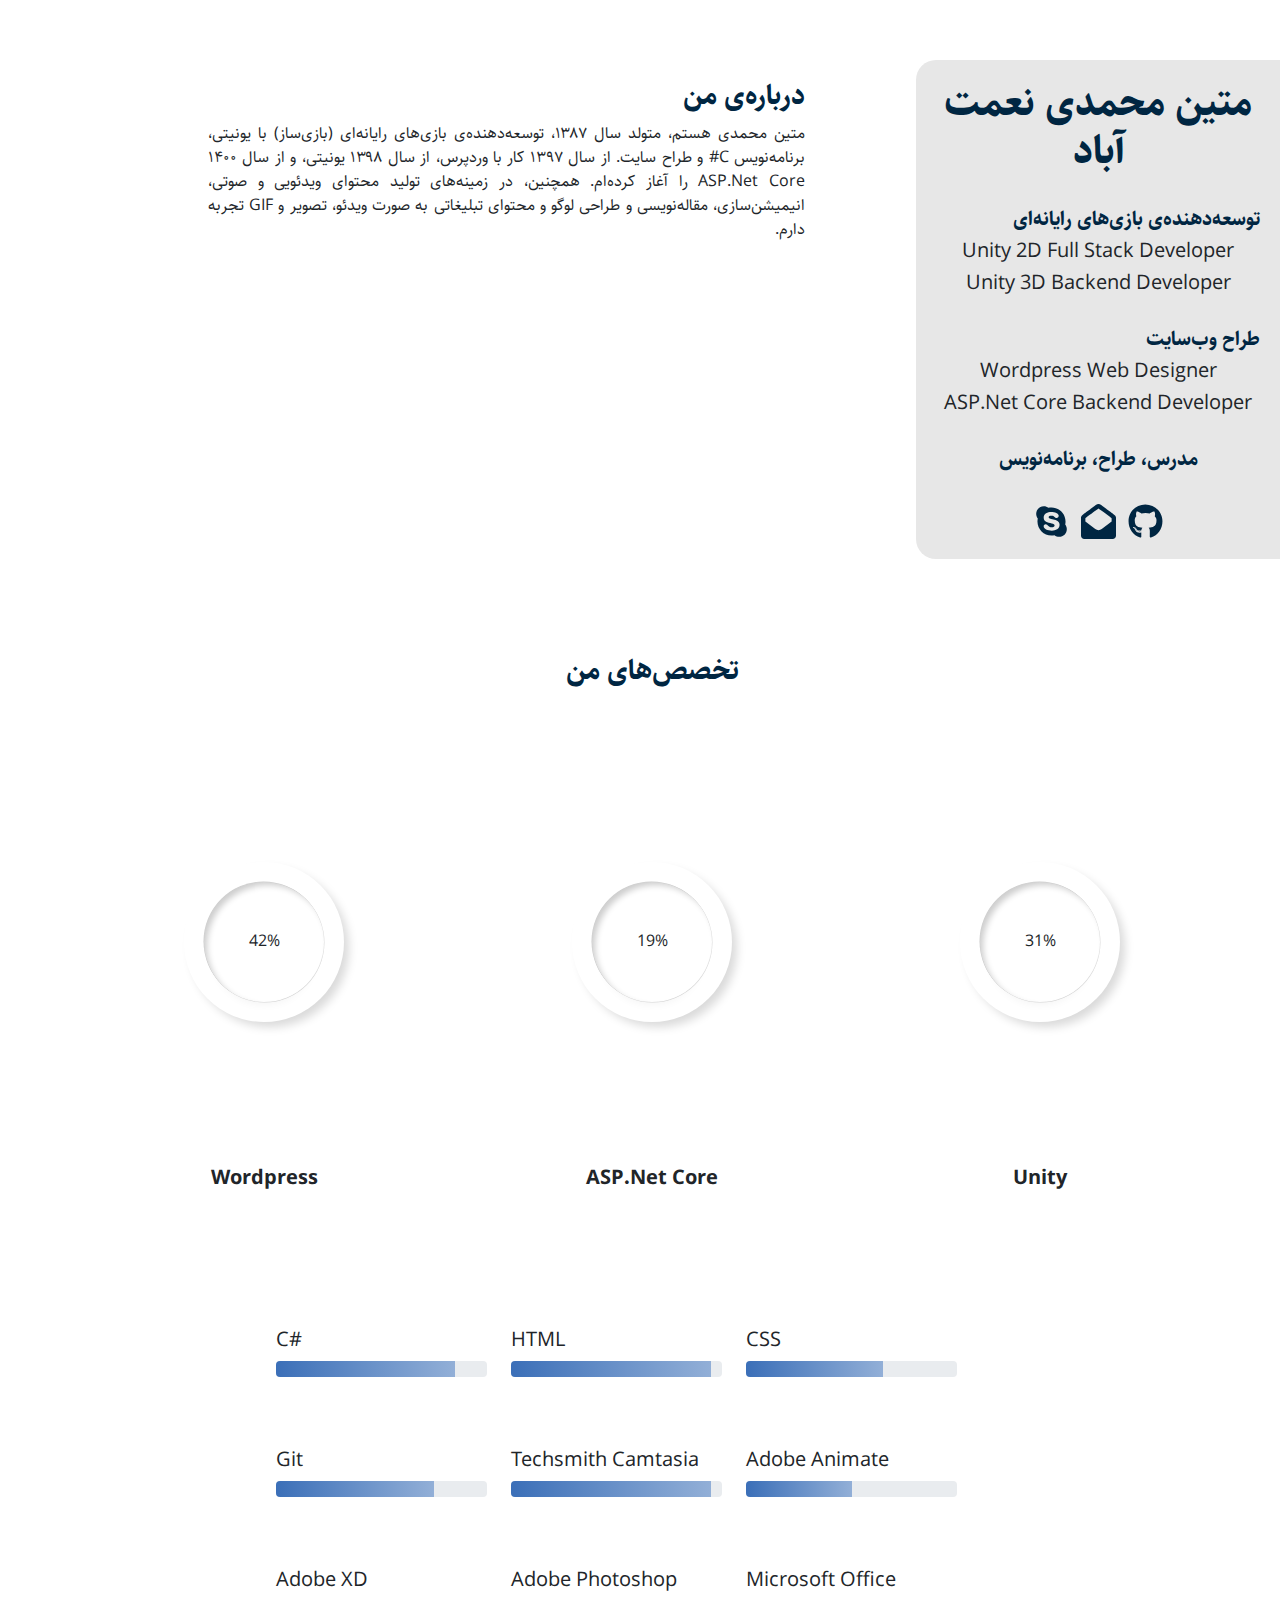
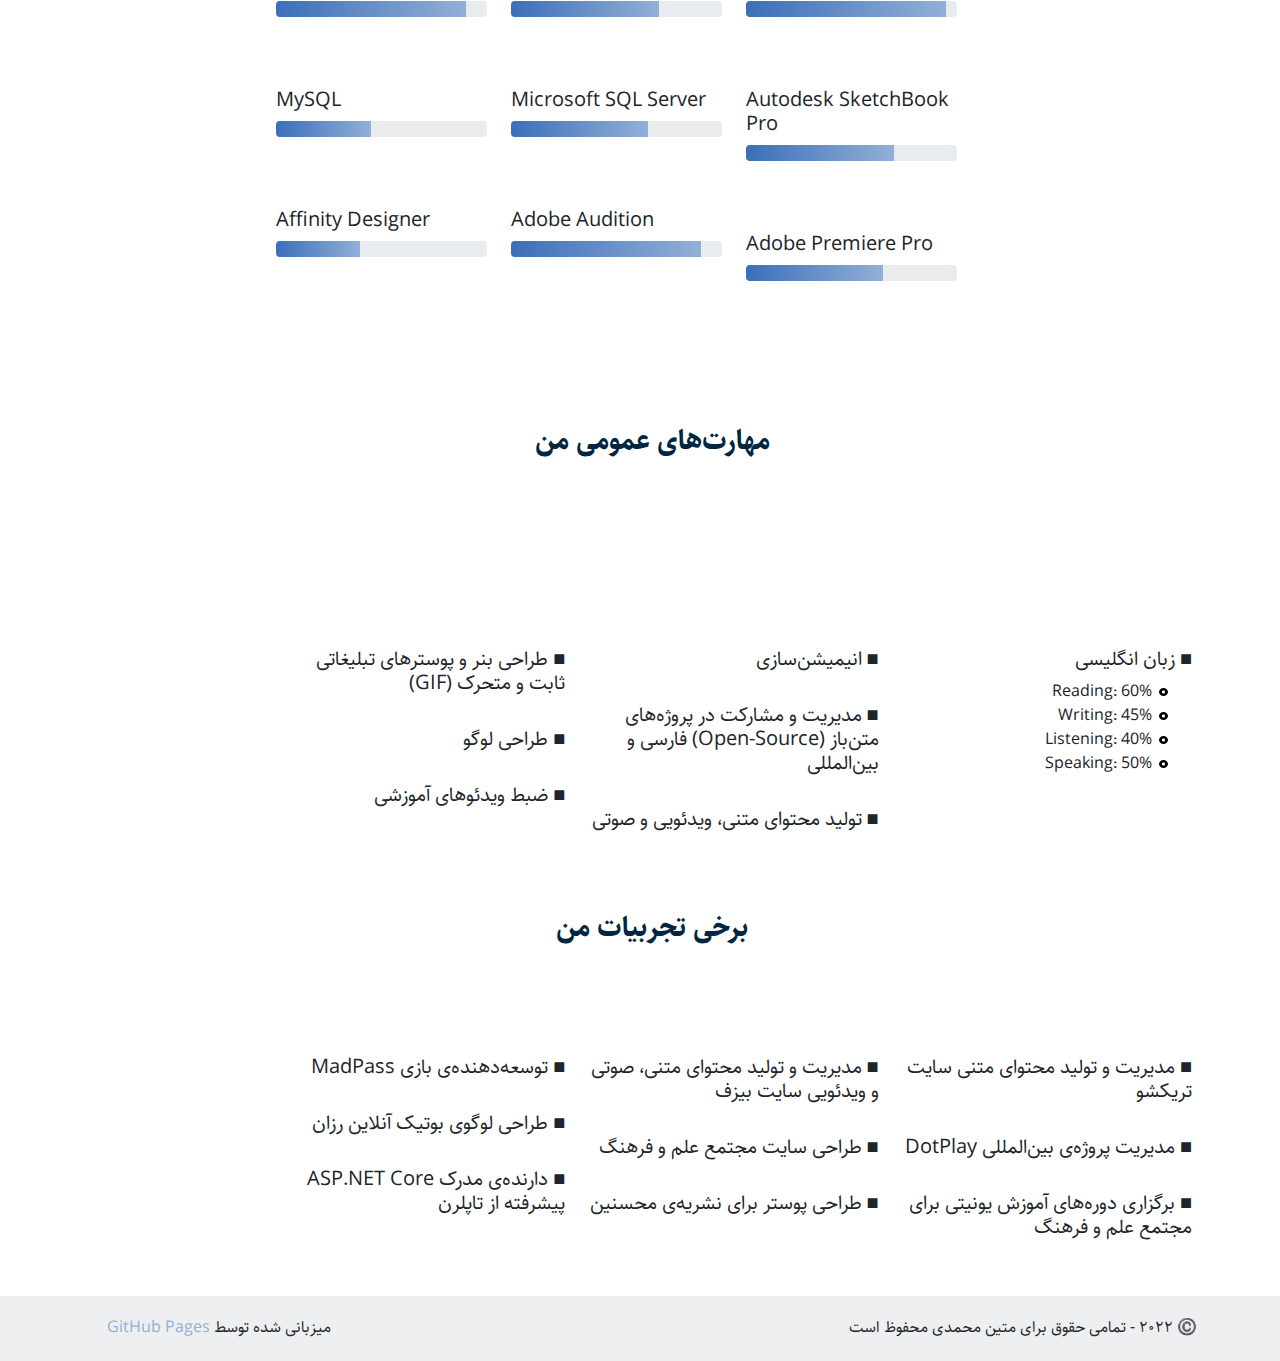
<file: index.html>
<!DOCTYPE html>

<html lang="fa" dir="rtl">

<head>
    <title>رزومه‌ی متین محمدی</title>

    <!-- Fonts -->
    <link href="font.css" rel="stylesheet" type="text/css" />

    <!-- Stylesheets -->
    <link rel="stylesheet" href="bootstrap.min.css">
    <link rel="stylesheet" href="style.css">

    <!-- Scripts -->
    <!-- <script src="bootstrap.bundle.js"></script> -->

    <meta name="viewport" content="width=device-width, initial-scale=1">
</head>

<body style="font-family: 'Sahel', 'sans-serif';">
    <div class="container row">
        <div class="col-md-4 right-side">
            <h1 class="name">متین محمدی نعمت آباد</h1>

            <br />

            <h5 class="rs-title">توسعه‌دهنده‌ی بازی‌های رایانه‌ای</h5>
            <h5 class="text text-center">Unity 2D Full Stack Developer</h5>
            <h5 class="text text-center">Unity 3D Backend Developer</h5>

            <br />

            <h5 class="rs-title">طراح وب‌سایت</h5>
            <h5 class="text text-center">Wordpress Web Designer</h5>
            <h5 class="text text-center">ASP.Net Core Backend Developer</h5>

            <br />

            <h5 class="text text-center rs-title">مدرس، طراح، برنامه‌نویس</h5>

            <br />

            <div class="text-center">
                <a class="sm-link" href="https://github.com/matinmn87" rel="nofollow">
                    <svg xmlns="http://www.w3.org/2000/svg" viewBox="0 0 496 512" width="35px" height="35px">
                        <path
                            d="M165.9 397.4c0 2-2.3 3.6-5.2 3.6-3.3.3-5.6-1.3-5.6-3.6 0-2 2.3-3.6 5.2-3.6 3-.3 5.6 1.3 5.6 3.6zm-31.1-4.5c-.7 2 1.3 4.3 4.3 4.9 2.6 1 5.6 0 6.2-2s-1.3-4.3-4.3-5.2c-2.6-.7-5.5.3-6.2 2.3zm44.2-1.7c-2.9.7-4.9 2.6-4.6 4.9.3 2 2.9 3.3 5.9 2.6 2.9-.7 4.9-2.6 4.6-4.6-.3-1.9-3-3.2-5.9-2.9zM244.8 8C106.1 8 0 113.3 0 252c0 110.9 69.8 205.8 169.5 239.2 12.8 2.3 17.3-5.6 17.3-12.1 0-6.2-.3-40.4-.3-61.4 0 0-70 15-84.7-29.8 0 0-11.4-29.1-27.8-36.6 0 0-22.9-15.7 1.6-15.4 0 0 24.9 2 38.6 25.8 21.9 38.6 58.6 27.5 72.9 20.9 2.3-16 8.8-27.1 16-33.7-55.9-6.2-112.3-14.3-112.3-110.5 0-27.5 7.6-41.3 23.6-58.9-2.6-6.5-11.1-33.3 2.6-67.9 20.9-6.5 69 27 69 27 20-5.6 41.5-8.5 62.8-8.5s42.8 2.9 62.8 8.5c0 0 48.1-33.6 69-27 13.7 34.7 5.2 61.4 2.6 67.9 16 17.7 25.8 31.5 25.8 58.9 0 96.5-58.9 104.2-114.8 110.5 9.2 7.9 17 22.9 17 46.4 0 33.7-.3 75.4-.3 83.6 0 6.5 4.6 14.4 17.3 12.1C428.2 457.8 496 362.9 496 252 496 113.3 383.5 8 244.8 8zM97.2 352.9c-1.3 1-1 3.3.7 5.2 1.6 1.6 3.9 2.3 5.2 1 1.3-1 1-3.3-.7-5.2-1.6-1.6-3.9-2.3-5.2-1zm-10.8-8.1c-.7 1.3.3 2.9 2.3 3.9 1.6 1 3.6.7 4.3-.7.7-1.3-.3-2.9-2.3-3.9-2-.6-3.6-.3-4.3.7zm32.4 35.6c-1.6 1.3-1 4.3 1.3 6.2 2.3 2.3 5.2 2.6 6.5 1 1.3-1.3.7-4.3-1.3-6.2-2.2-2.3-5.2-2.6-6.5-1zm-11.4-14.7c-1.6 1-1.6 3.6 0 5.9 1.6 2.3 4.3 3.3 5.6 2.3 1.6-1.3 1.6-3.9 0-6.2-1.4-2.3-4-3.3-5.6-2z" />
                    </svg>
                </a>
                &nbsp;
                <a class="sm-link" href="mailto:matinmn87@gmail.com" rel="nofollow">
                    <svg xmlns="http://www.w3.org/2000/svg" viewBox="0 0 512 512" width="35px" height="35px">
                        <path
                            d="M493.6 163c-24.88-19.62-45.5-35.37-164.3-121.6C312.7 29.21 279.7 0 256.4 0H255.6C232.3 0 199.3 29.21 182.6 41.38c-118.8 86.25-139.4 101.1-164.3 121.6C6.75 172 0 186 0 200.8v263.2C0 490.5 21.49 512 48 512h416c26.51 0 48-21.49 48-47.1V200.8C512 186 505.3 172 493.6 163zM303.2 367.5C289.1 378.5 272.5 384 256 384s-33.06-5.484-47.16-16.47L64 254.9V208.5c21.16-16.59 46.48-35.66 156.4-115.5c3.18-2.328 6.891-5.187 10.98-8.353C236.9 80.44 247.8 71.97 256 66.84c8.207 5.131 19.14 13.6 24.61 17.84c4.09 3.166 7.801 6.027 11.15 8.478C400.9 172.5 426.6 191.7 448 208.5v46.32L303.2 367.5z" />
                    </svg>
                </a>
                &nbsp;
                <a class="sm-link" href="skype:live:matinmn87" rel="nofollow">
                    <svg xmlns="http://www.w3.org/2000/svg" viewBox="0 0 448 512" width="35px" height="35px">
                        <path
                            d="M424.7 299.8c2.9-14 4.7-28.9 4.7-43.8 0-113.5-91.9-205.3-205.3-205.3-14.9 0-29.7 1.7-43.8 4.7C161.3 40.7 137.7 32 112 32 50.2 32 0 82.2 0 144c0 25.7 8.7 49.3 23.3 68.2-2.9 14-4.7 28.9-4.7 43.8 0 113.5 91.9 205.3 205.3 205.3 14.9 0 29.7-1.7 43.8-4.7 19 14.6 42.6 23.3 68.2 23.3 61.8 0 112-50.2 112-112 .1-25.6-8.6-49.2-23.2-68.1zm-194.6 91.5c-65.6 0-120.5-29.2-120.5-65 0-16 9-30.6 29.5-30.6 31.2 0 34.1 44.9 88.1 44.9 25.7 0 42.3-11.4 42.3-26.3 0-18.7-16-21.6-42-28-62.5-15.4-117.8-22-117.8-87.2 0-59.2 58.6-81.1 109.1-81.1 55.1 0 110.8 21.9 110.8 55.4 0 16.9-11.4 31.8-30.3 31.8-28.3 0-29.2-33.5-75-33.5-25.7 0-42 7-42 22.5 0 19.8 20.8 21.8 69.1 33 41.4 9.3 90.7 26.8 90.7 77.6 0 59.1-57.1 86.5-112 86.5z" />
                    </svg>
                </a>
            </div>
        </div>
        <div class="col-1">
            <p>‌</p>
        </div>
        <div class="col-7 anim-shadow">
            <h3>درباره‌ی من</h3>
            <p class="body-text">متین محمدی هستم، متولد سال ۱۳۸۷، توسعه‌دهنده‌ی بازی‌های رایانه‌ای (بازی‌ساز) با یونیتی،
                برنامه‌نویس C# و طراح سایت. از سال ۱۳۹۷ کار با وردپرس، از سال ۱۳۹۸ یونیتی، و از سال ۱۴۰۰ ASP.Net Core را
                آغاز کرده‌ام. همچنین، در زمینه‌های تولید محتوای ویدئویی و صوتی،
                انیمیشن‌سازی، مقاله‌نویسی و طراحی لوگو و محتوای تبلیغاتی به صورت ویدئو، تصویر و GIF تجربه
                دارم.</p>
        </div>
    </div>

    <br /><br /><br /><br />

    <h3 class="text-center">تخصص‌های من</h3>

    <div class="row cr-prog-box-all">

        <br />
        <br />
        <br />

        <div class="col-md-4 anim-shadow cr-prog-box">
            <div class="circle-progressbar">
                <div class="skill">
                    <div class="outer">
                        <div class="inner">
                            <div id="number-unity">
                                65%
                            </div>
                        </div>
                    </div>
                </div>

                <svg class="cr-progressbar" xmlns="http://www.w3.org/2000/svg" version="1.1" width="160px"
                    height="160px">
                    <defs>
                        <linearGradient id="GradientColor">
                            <stop offset="0%" stop-color="#92afd7" />
                            <stop offset="100%" stop-color="#c5d1eb" />
                        </linearGradient>
                    </defs>
                    <circle class="progress-unity" cx="80" cy="80" r="70" stroke-linecap="round" />
                </svg>

                <script>
                    let numberunity = document.getElementById("number-unity");
                    let counterunity = 0;

                    setInterval(() => {
                        if (counterunity == 80) {
                            clearInterval();
                        }
                        else {
                            counterunity += 1;
                            numberunity.innerHTML = counterunity + "%";
                        }
                    }, 25);
                </script>
            </div>

            <h5 class="text-center progress-desc">Unity</h5>
        </div>

        <div class="col-md-4 anim-shadow cr-prog-box">
            <div class="circle-progressbar">
                <div class="skill">
                    <div class="outer">
                        <div class="inner">
                            <div id="number-asp">
                                65%
                            </div>
                        </div>
                    </div>
                </div>

                <svg class="cr-progressbar" xmlns="http://www.w3.org/2000/svg" version="1.1" width="160px"
                    height="160px">
                    <defs>
                        <linearGradient id="GradientColor">
                            <stop offset="0%" stop-color="#92afd7" />
                            <stop offset="100%" stop-color="#c5d1eb" />
                        </linearGradient>
                    </defs>
                    <circle class="progress-asp" cx="80" cy="80" r="70" stroke-linecap="round" />
                </svg>

                <script>
                    let numberasp = document.getElementById("number-asp");
                    let counterasp = 0;

                    setInterval(() => {
                        if (counterasp == 50) {
                            clearInterval();
                        }
                        else {
                            counterasp += 1;
                            numberasp.innerHTML = counterasp + "%";
                        }
                    }, 40);
                </script>
            </div>

            <h5 class="text-center progress-desc">ASP.Net Core</h5>
        </div>

        <div class="col-md-4 anim-shadow cr-prog-box">
            <div class="circle-progressbar">
                <div class="skill">
                    <div class="outer">
                        <div class="inner">
                            <div id="number-wp">
                                65%
                            </div>
                        </div>
                    </div>
                </div>

                <svg class="cr-progressbar" xmlns="http://www.w3.org/2000/svg" version="1.1" width="160px"
                    height="160px">
                    <defs>
                        <linearGradient id="GradientColor">
                            <stop offset="0%" stop-color="#92afd7" />
                            <stop offset="100%" stop-color="#c5d1eb" />
                        </linearGradient>
                    </defs>
                    <circle class="progress-wp" cx="80" cy="80" r="70" stroke-linecap="round" />
                </svg>

                <script>
                    let numberwp = document.getElementById("number-wp");
                    let counterwp = 0;

                    setInterval(() => {
                        if (counterwp == 100) {
                            clearInterval();
                        }
                        else {
                            counterwp += 1;
                            numberwp.innerHTML = counterwp + "%";
                        }
                    }, 18);
                </script>
            </div>

            <h5 class="text-center progress-desc">Wordpress</h5>
        </div>
    </div>

    <div class="container row all-skils-all" dir="ltr">
        <div class="col-md-4 col-xl-3 col-xxl-2 col-sm-6">

            <h5>C#</h5>
            <div class="progress">
                <div class="progress-bar progress-bar-striped progress-bar-animated bg-info" role="progressbar"
                    style="width: 85%"></div>
            </div>

            <br /><br /><br />

            <h5>Git</h5>
            <div class="progress">
                <div class="progress-bar progress-bar-striped progress-bar-animated bg-info" role="progressbar"
                    style="width: 75%"></div>
            </div>

            <br /><br /><br />

            <h5>Adobe XD</h5>
            <div class="progress">
                <div class="progress-bar progress-bar-striped progress-bar-animated bg-info" role="progressbar"
                    style="width: 90%"></div>
            </div>

            <br /><br /><br />

            <h5>MySQL</h5>
            <div class="progress">
                <div class="progress-bar progress-bar-striped progress-bar-animated bg-info" role="progressbar"
                    style="width: 45%"></div>
            </div>

            <br /><br /><br />

            <h5>Affinity Designer</h5>
            <div class="progress">
                <div class="progress-bar progress-bar-striped progress-bar-animated bg-info" role="progressbar"
                    style="width: 40%"></div>
            </div>
        </div>

        <div class="col-md-4 col-xl-3 col-xxl- col-sm-6">

            <h5>HTML</h5>
            <div class="progress">
                <div class="progress-bar progress-bar-striped progress-bar-animated bg-info" role="progressbar"
                    style="width: 95%"></div>
            </div>

            <br /><br /><br />

            <h5>Techsmith Camtasia</h5>
            <div class="progress">
                <div class="progress-bar progress-bar-striped progress-bar-animated bg-info" role="progressbar"
                    style="width: 95%"></div>
            </div>

            <br /><br /><br />

            <h5>Adobe Photoshop</h5>
            <div class="progress">
                <div class="progress-bar progress-bar-striped progress-bar-animated bg-info" role="progressbar"
                    style="width: 70%"></div>
            </div>

            <br /><br /><br />

            <h5>Microsoft SQL Server</h5>
            <div class="progress">
                <div class="progress-bar progress-bar-striped progress-bar-animated bg-info" role="progressbar"
                    style="width: 65%"></div>
            </div>

            <br /><br /><br />

            <h5>Adobe Audition</h5>
            <div class="progress">
                <div class="progress-bar progress-bar-striped progress-bar-animated bg-info" role="progressbar"
                    style="width: 90%"></div>
            </div>
        </div>

        <div class="col-md-4 col-xl-3 col-xxl-2 col-sm-6">

            <h5>CSS</h5>
            <div class="progress">
                <div class="progress-bar progress-bar-striped progress-bar-animated bg-info" role="progressbar"
                    style="width: 65%"></div>
            </div>

            <br /><br /><br />

            <h5>Adobe Animate</h5>
            <div class="progress">
                <div class="progress-bar bg-info" role="progressbar" style="width: 50%"></div>
            </div>

            <br /><br /><br />

            <h5>Microsoft Office</h5>
            <div class="progress">
                <div class="progress-bar progress-bar-striped progress-bar-animated bg-info" role="progressbar"
                    style="width: 95%"></div>
            </div>

            <br /><br /><br />

            <h5>Autodesk SketchBook Pro</h5>
            <div class="progress">
                <div class="progress-bar progress-bar-striped progress-bar-animated bg-info" role="progressbar"
                    style="width: 70%"></div>
            </div>

            <br /><br /><br />

            <h5>Adobe Premiere Pro</h5>
            <div class="progress">
                <div class="progress-bar progress-bar-striped progress-bar-animated bg-info" role="progressbar"
                    style="width: 65%"></div>
            </div>
        </div>
    </div>

    <br /><br /><br /><br /><br /><br />

    <h3 class="text-center">مهارت‌های عمومی من</h3>

    <br /><br /><br />

    <div class="container row all-pub-skils-all">
        <div class="col-md-4">
            <h5>■ زبان انگلیسی</h5>
            <ul>
                <li>Reading: 60%</li>
                <li>Writing: 45%</li>
                <li>Listening: 40%</li>
                <li>Speaking: 50%</li>
            </ul>
        </div>

        <div class="col-md-4">
            <h5>■ انیمیشن‌سازی</h5>

            <br />

            <h5>■ مدیریت و مشارکت در پروژه‌های متن‌باز (Open-Source) فارسی و بین‌المللی</h5>

            <br />

            <h5>■ تولید محتوای متنی، ویدئویی و صوتی</h5>
        </div>

        <div class="col-md-4">
            <h5>■ طراحی بنر و پوسترهای تبلیغاتی ثابت و متحرک (GIF)</h5>

            <br />

            <h5>■ طراحی لوگو</h5>

            <br />

            <h5>■ ضبط ویدئو‌های آموزشی</h5>
        </div>
        <br /><br /><br />
    </div>

    <br /><br /><br />

    <div>
        <h3 class="text-center">برخی تجربیات من</h3>
    </div>

    <div class="container row all-pub-skils-all">
        <div class="col-md-4">
            <h5>■ مدیریت و تولید محتوای متنی سایت تریکشو</h5>

            <br />

            <h5>■ مدیریت پروژه‌ی بین‌المللی DotPlay</h5>

            <br />

            <h5>■ برگزاری دوره‌های آموزش یونیتی برای مجتمع علم و فرهنگ</h5>
        </div>

        <div class="col-4">
            <h5>■ مدیریت و تولید محتوای متنی، صوتی و ویدئویی سایت بیزف</h5>

            <br />

            <h5>■ طراحی سایت مجتمع علم و فرهنگ</h5>

            <br />

            <h5>■ طراحی پوستر برای نشریه‌ی محسنین</h5>
        </div>

        <div class="col-md-4">
            <h5>■ توسعه‌دهنده‌ی بازی MadPass</h5>

            <br />

            <h5>■ طراحی لوگوی بوتیک آنلاین رزان</h5>

            <br />

            <h5>■ دارنده‌ی مدرک ASP.NET Core پیشرفته از تاپلرن</h5>
        </div>
        <br /><br /><br />
    </div>

</body>

<br /><br />

<footer class="row">
    <p class="col-md-6">©️ ۲۰۲۲ - تمامی حقوق برای متین محمدی محفوظ است</p>

    <p class="text-left-footer col-md-6">میزبانی شده توسط <a class="underline" href="https://pages.github.com/"
            rel="nofollow">GitHub Pages</a></p>
</footer>

</html>
</file>
<file: font.css>
@font-face {
    font-family: Sahel;
    src: url('Sahel.eot');
    src: url('Sahel.eot?#iefix') format('embedded-opentype'),
         url('Sahel.woff2') format('woff2'),
         url('Sahel.woff') format('woff'),
         url('Sahel.ttf') format('truetype');
    font-weight: normal;
    font-display: swap
  }
  
  @font-face {
    font-family: Sahel;
    src: url('Sahel-Bold.eot');
    src: url('Sahel-Bold.eot?#iefix') format('embedded-opentype'),
         url('Sahel-Bold.woff2') format('woff2'),
         url('Sahel-Bold.woff') format('woff'),
         url('Sahel-Bold.ttf') format('truetype');
    font-weight: bold;
    font-display: swap
  }
  
  @font-face {
    font-family: Sahel;
    src: url('Sahel-Light.eot');
    src: url('Sahel-Light.eot?#iefix') format('embedded-opentype'),
         url('Sahel-Light.woff2') format('woff2'),
         url('Sahel-Light.woff') format('woff'),
         url('Sahel-Light.ttf') format('truetype');
    font-weight: 300;
    font-display: swap
  }
  
  @font-face {
    font-family: Sahel;
    src: url('Sahel-SemiBold.eot');
    src: url('Sahel-SemiBold.eot?#iefix') format('embedded-opentype'),
         url('Sahel-SemiBold.woff2') format('woff2'),
         url('Sahel-SemiBold.woff') format('woff'),
         url('Sahel-SemiBold.ttf') format('truetype');
    font-weight: 600;
    font-display: swap
  }
  
  @font-face {
    font-family: Sahel;
    src: url('Sahel-Black.eot');
    src: url('Sahel-Black.eot?#iefix') format('embedded-opentype'),
         url('Sahel-Black.woff2') format('woff2'),
         url('Sahel-Black.woff') format('woff'),
         url('Sahel-Black.ttf') format('truetype');
    font-weight: 900;
    font-display: swap
  }
</file>
<file: style.css>
::-moz-selection {
    color: white;
    background: #002642;
}

::selection {
    color: white;
    background: #002642;
}

body {
    overflow-x: hidden;
}

.right-side {
    background-color: #e7e7e7;
}

@media screen and (min-width: 768px) {
    .right-side {
        padding: 20px;

        background-color: #e7e7e7;

        border-bottom-left-radius: 20px;
        border-top-left-radius: 20px;
    }
}


@media screen and (max-width: 768px) {
    .right-side {
        width: 100%;
        padding-top: 50px;
        padding-bottom: 20px;
    }
}

@media screen and (min-width: 768px) {
    div.container {
        margin-top: 60px;
    }
}


.anim-shadow {
    padding: 20px;
    /* border: 2px solid #ffffff; */
    border-radius: 20px;
    transition: all 0.3s ease-out 100ms;
}

@media screen and (min-width: 768px) {
    .anim-shadow:hover {
        /* border: 5px solid #002642; */
        box-shadow: 0px 0px 30px 0px #dadada;
        border-radius: 20px;
    }
}

.name {
    font-weight: 700;
    text-align: center;
    color: #002642;
}

.rs-title {
    font-weight: bolder;
    color: #002642;
}

h3 {
    color: #002642;
    font-weight: bolder;
}

.body-text {
    text-align: justify;
    text-justify: inter-word;
}

a.underline {
    text-decoration: none;
    position: relative;
    color: #92afd7;
    transition: all 0.5s;
}

a.underline:hover {
    color: #3b6fb8;
    transition: all 0.5s;
}

a.underline::before {
    content: '';
    position: absolute;
    bottom: 0;
    right: 0;
    width: 0;
    height: 2px;
    background-color: #c5d1eb;
    transition: width 0.6s cubic-bezier(0.25, 1, 0.5, 1);
}

@media (hover: hover) and (pointer: fine) {
    a.underline:hover::before {
        left: 0;
        right: auto;
        width: 100%;
    }
}

a.sm-link {
    fill: #002642;
    text-decoration: none;

    transition: 0.3s all;
}

a.sm-link:hover {
    fill: #3b6fb8;
    padding: 15px;

    transition: 0.3s all;
}

/* Progress */

.skill {
    width: 160px;
    height: 160px;
    /* background: cornflowerblue; */
    position: relative;
}

.outer {
    width: 160px;
    height: 160px;
    border-radius: 50%;
    padding: 20px;
    box-shadow: 6px 6px 10px -1px rgba(0, 0, 0, 0.15),
        -6px -6px 10px -1px rgba(255, 255, 255, 0.7);
}

.inner {
    width: 120px;
    height: 120px;
    border-radius: 50%;
    display: flex;
    align-items: center;
    justify-content: center;
    /* border: solid 1px red; */
    box-shadow: inset 4px 4px 6px -1px rgba(0, 0, 0, 0.2),
        inset -4px -4px 6px -1px rgba(255, 255, 255, 0.2),
        -0.5px -0.5px 0px rgba(0, 0, 0, 0.2),
        0.5px 0.5px 0px rgba(0, 0, 0, 0.15),
        0px 12px 10px -10px rgba(0, 0, 0, 0.05);
}

#number {
    color: #555;
}

circle.progress-unity {
    fill: none;
    stroke: url(#GradientColor);
    stroke-width: 20px;
    stroke-dasharray: 472;
    stroke-dashoffset: 472;
    stroke-dashoffset: 472;
    animation: circle-progress-anim-unity 2s linear forwards;
}

@keyframes circle-progress-anim-unity {
    100% {
        stroke-dashoffset: 95;
    }
}

circle.progress-asp {
    fill: none;
    stroke: url(#GradientColor);
    stroke-width: 20px;
    stroke-dasharray: 472;
    stroke-dashoffset: 472;
    stroke-dashoffset: 472;
    animation: circle-progress-anim-asp 2s linear forwards;
}

@keyframes circle-progress-anim-asp {
    100% {
        stroke-dashoffset: 236;
    }
}

circle.progress-wp {
    fill: none;
    stroke: url(#GradientColor);
    stroke-width: 20px;
    stroke-dasharray: 472;
    stroke-dashoffset: 472;
    stroke-dashoffset: 472;
    animation: circle-progress-anim-wp 2s linear forwards;
}

@keyframes circle-progress-anim-wp {
    100% {
        stroke-dashoffset: 0;
    }
}

div.circle-progressbar {
    margin: 0;
    padding: 0;
    box-sizing: border-box;
    font-family: 'Sahel';

    /* background: #e3edf7; */
    display: flex;
    align-items: center;
    justify-content: center;
    height: 50vh;
}

svg.cr-progressbar {
    position: absolute;
}

.progress-desc {
    font-weight: bolder;
}

.cr-prog-box {
    padding-left: 70px;
    padding-right: 70px;
}

.cr-prog-box-all {
    padding-left: 70px;
    padding-right: 70px;
}

div.all-skils-all,
.all-pub-skils-all {
    padding-top: 50px;
    padding-left: 100px;
    padding-right: 100px;
}

div.all-skils-all {
    text-align: left;
}

div.bg-info {
    background: -webkit-linear-gradient(to right, #3b6fb8, #92afd7) !important;
    background: -o-linear-gradient(to right, #3b6fb8, #92afd7) !important;
    background: -moz-linear-gradient(to right, #3b6fb8, #92afd7) !important;
    background: linear-gradient(to right, #3b6fb8, #92afd7) !important;
}

li {
    list-style: url("bullet.svg") circle;
}

footer {
    background: #eeeff1;
    padding-right: 95px;
    padding-left: 95px;
    padding-top: 20px;
    padding-bottom: 5px;
}

.text-left-footer {
    text-align: left;
}

@media screen and (max-width: 768px) {
    .text-left-footer {
        display: none;
    }
}
</file>
